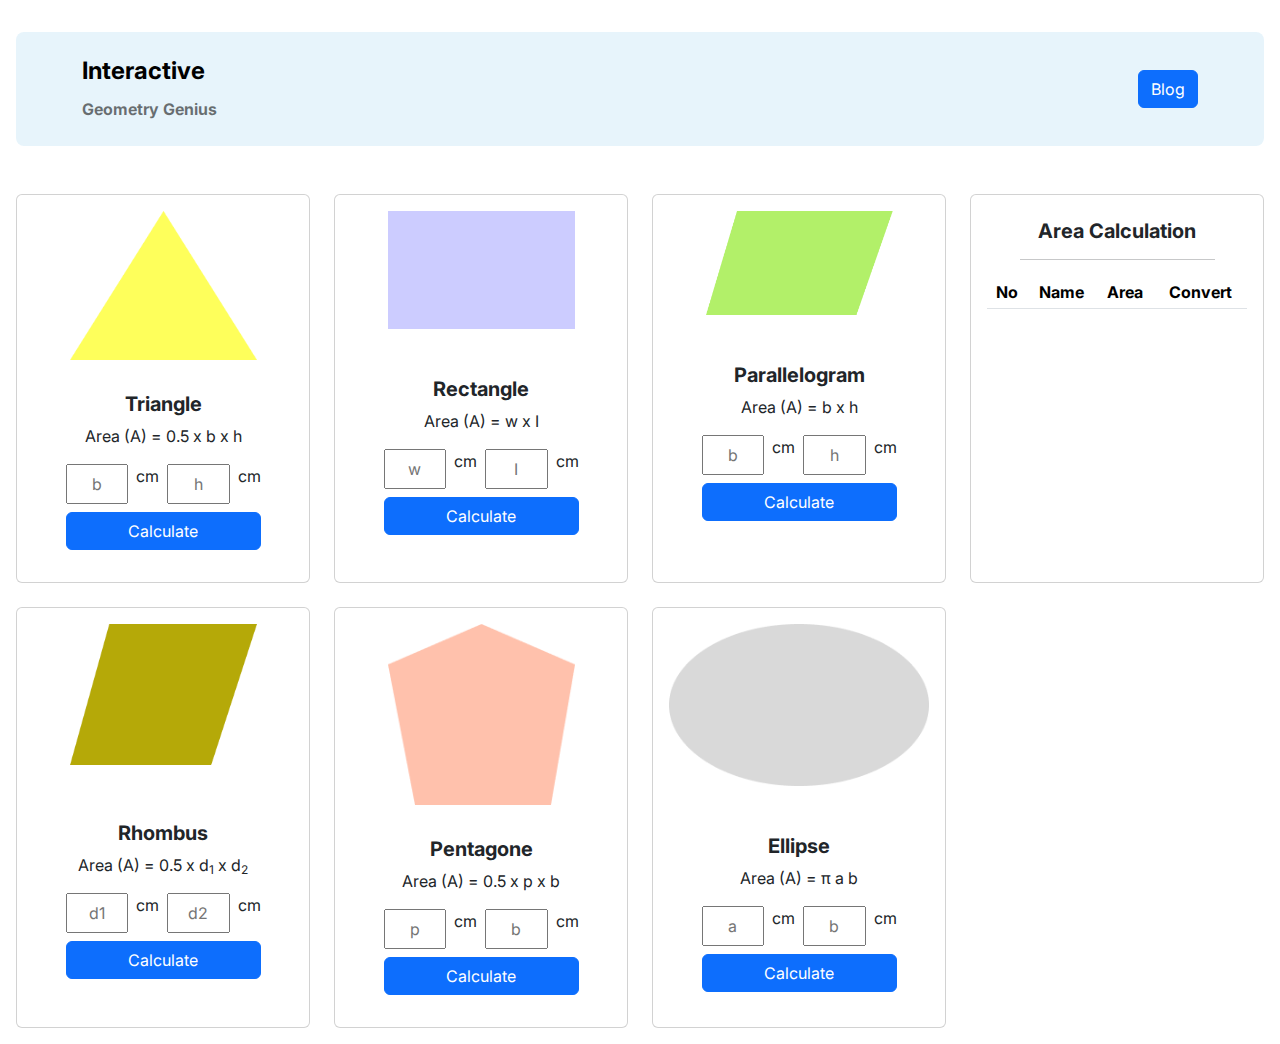
<file: index.html>
<!doctype html>
<html lang="en">

<head>
    <meta charset="utf-8">
    <meta name="viewport" content="width=device-width, initial-scale=1">
    <title>Geometry Genius</title>
    <link href="https://cdn.jsdelivr.net/npm/bootstrap@5.3.0-alpha1/dist/css/bootstrap.min.css" rel="stylesheet">
    <link rel="stylesheet" href="style.css">
</head>

<body class="p-3 mt-3 container-fluid">
    <nav class="navbar navbar-expand-lg rounded-3 navbg p-3 ">
        <div class="container">
            <a class="navbar-brand fw-bold fs-4" href="#">Interactive <br> <span class="fs-6 geogen">Geometry Genius</span>
            </a>
            <button class="navbar-toggler" type="button" data-bs-toggle="collapse"
                data-bs-target="#navbarSupportedContent" aria-controls="navbarSupportedContent" aria-expanded="false"
                aria-label="Toggle navigation">
                <span class="navbar-toggler-icon"></span>
            </button>
            <div class="collapse navbar-collapse" id="navbarSupportedContent">
                <ul class="navbar-nav me-auto mb-2 mb-lg-0">
                </ul>
                <input type="button" value="Blog" class="btn btn-primary" onclick="blog();">
            </div>
        </div>
    </nav>
    <!-- main section -->
    <section class="mt-5">
        <div class="row row-cols-1 row-cols-md-4 g-4">
            <!-- Triangle -->
            <div class="col-md-3" >
                <div onmouseover="triangleMouseOver()" onmouseout="triangleMouseOut()" class="card h-100" id="randomColor1">
                    <img src="./images/triangle.png" class="card-img-top w-75 mx-auto p-3" alt="...">
                    <div class="card-body text-center ">
                        <h5 class="card-title fw-bold" id="triangle">Triangle</h5>
                        <p>Area (A) = 0.5 x <span id="triangle-b">b</span> x <span id="triangle-h">h</span></p>
                        <p class="card-text">
                        <div class="d-flex w-75 mx-auto">
                            <input class="w-50 " type="text" name="" id="triangleInput-b" placeholder="b">
                            <p class="ms-2">cm</p>
                            <input class="w-50 ms-2 " type="text" name="" id="triangleInput-h" placeholder="h">
                            <p class="ms-2">cm</p>
                        </div>
                        <button type="submit" id="triangleBtn" class="btn btn-primary w-75 mt-2">Calculate</button>
                        </p>
                    </div>
                </div>
            </div>
            <!-- Rectangle -->
            <div class="col-md-3 ">
                <div onmouseover="rectangleMouseOver()" onmouseout="rectangleMouseOut()" class="card h-100" id="randomColor2">
                    <img src="./images/rectangle.png" class="card-img-top w-75 mx-auto p-3" alt="...">
                    <div class="card-body mt-3 text-center">
                        <h5 class="card-title fw-bold" id="rectangle">Rectangle</h5>
                        <p> Area (A) = <span id="rectangle-w">w</span>  x <span id="rectangle-l">I</span></p>
                        <p class="card-text">
                        <div class="d-flex w-75 mx-auto">
                            <input class="w-50" type="text" name="" id="rectangleInput-w" placeholder="w">
                            <p class="ms-2">cm</p>
                            <input class="w-50 ms-2" type="text" name="" id="rectangleInput-l" placeholder="I">
                            <p class="ms-2">cm</p>
                        </div>
                        <button type="submit" id="rectangleBtn" class="btn btn-primary w-75 mt-2">Calculate</button>
                        </p>
                    </div>
                </div>
            </div>
            <!-- Parallelogram -->
            <div class="col-md-3">
                <div onmouseover="parallelogramMouseOver()" onmouseout="parallelogramMouseOut()" class="card h-100" id="randomColor3">
                    <img src="./images/parallelogram.png" class="card-img-top w-75 mx-auto p-3" alt="...">
                    <div class="card-body mt-3 text-center">
                        <h5 class="card-title fw-bold" id="parallelogram">Parallelogram</h5>
                        <p>Area (A) = <span id="parallelogram-b">b</span> x <span id="parallelogram-h">h</span></p>
                        <p class="card-text">
                        <div class="d-flex w-75 mx-auto">
                            <input class="w-50" type="text" name="" id="parallelogramInput-b" placeholder="b">
                            <p class="ms-2">cm</p>
                            <input class="w-50 ms-2" type="text" name="" id="parallelogramInput-h" placeholder="h">
                            <p class="ms-2">cm</p>
                        </div>
                        <button type="submit" id="parallelogramBtn" class="btn btn-primary w-75 mt-2">Calculate</button>
                        </p>
                    </div>
                </div>
            </div>
            <!-- Area Calculation -->
            <div class="col-md-3">
                <div class="card h-100">
                    <div class="card-body text-center">
                        <h5 class="card-title fw-bold mt-2">Area Calculation</h5>
                        <hr class="w-75 mx-auto">
                        <p class="card-text"></p>
                        <div>
                            <table class="table table-sm ">
                                <thead>
                                    <tr>
                                        <th scope="col">No</th>
                                        <th scope="col">Name</th>
                                        <th scope="col">Area</th>
                                        <th scope="col">Convert</th>
                                    </tr>
                                </thead>
                                <tbody id="table-container">
                                    <!-- <tr>
                                    <td>No</td>
                                    <td>Name</td>
                                    <td>Area</td>
                                    <td>Button</td>
                                </tr> -->
                                </tbody>
                            </table>
                        </div>
                    </div>
                </div>
            </div>
            <!-- Rhombus -->
            <div class="col">
                <div onmouseover="rhombusMouseOver()" onmouseout="rhombusMouseOut()" class="card h-100" id="randomColor4">
                    <img src="./images/rhombus.png" class="card-img-top w-75 mx-auto p-3" alt="...">
                    <div class="card-body mt-4 text-center">
                        <h5 class="card-title fw-bold" id="rhombus">Rhombus</h5>
                        <p> Area (A) = 0.5 x <span id="rhombus-d1">d<sub>1</sub></span> x <span id="rhombus-d2">d<sub>2</sub></span></p>
                        <p class="card-text">
                        <div class="d-flex w-75 mx-auto">
                            <input class="w-50" type="text" name="" id="rhombusInput-d1" placeholder="d1">
                            <p class="ms-2">cm</p>
                            <input class="w-50 ms-2" type="text" name="" id="rhombusInput-d2" placeholder="d2">
                            <p class="ms-2">cm</p>
                        </div>
                        <button type="submit" id="rhombusBtn" class="btn btn-primary w-75 mt-2">Calculate</button>
                        </p>
                    </div>
                </div>
            </div>
            <!-- Pentagone -->
            <div class="col">
                <div onmouseover="pentagoneMouseOver()" onmouseout="pentagoneMouseOut()" class="card h-100" id="randomColor5">
                    <img src="./images/pentagon.png" class="card-img-top w-75 mx-auto p-3" alt="...">
                    <div class="card-body  text-center">
                        <h5 class="card-title fw-bold" id="pentagone">Pentagone</h5>
                        <p> Area (A) = 0.5 x <span id="pentagone-p">p</span> x <span id="pentagone-b">b</span></p>
                        <p class="card-text">
                        <div class="d-flex w-75 mx-auto">
                            <input class="w-50" type="text" name="" id="pentagoneInput-p" placeholder="p">
                            <p class="ms-2">cm</p>
                            <input class="w-50 ms-2" type="text" name="" id="pentagoneInput-b" placeholder="b">
                            <p class="ms-2">cm</p>
                        </div>
                        <button type="submit" id="pentagoneBtn" class="btn btn-primary w-75 mt-2">Calculate</button>
                        </p>
                    </div>
                </div>
            </div>
            <!-- Ellipse -->
            <div class="col">
                <div onmouseover="ellipseMouseOver()" onmouseout="ellipseMouseOut()" class="card h-100" id="randomColor6">
                    <img src="./images/ellipse.png" class="card-img-top w-full mx-auto p-3 " alt="...">
                    <div class="card-body mt-3 text-center">
                        <h5 class="card-title fw-bold" id="ellipse">Ellipse</h5>
                        <p> Area (A) = π <span id="ellipse-a">a</span> <span id="ellipse-b">b</span> </p>
                        <p class="card-text">
                        <div class="d-flex w-75 mx-auto">
                            <input class="w-50" type="text" name="" id="ellipseInput-a" placeholder="a">
                            <p class="ms-2">cm</p>
                            <input class="w-50 ms-2" type="text" name="" id="ellipseInput-b" placeholder="b">
                            <p class="ms-2">cm</p>
                        </div>
                        <button type="submit" id="ellipseBtn" class="btn btn-primary w-75 mt-2">Calculate</button>
                        </p>
                    </div>
                </div>
            </div>
        </div>
    </section>

    <script src="https://cdn.jsdelivr.net/npm/bootstrap@5.3.0-alpha1/dist/js/bootstrap.bundle.min.js"></script>

    <script src="geometry.js"></script>
    <script src="randomColor.js"></script>
</body>

</html>
</file>
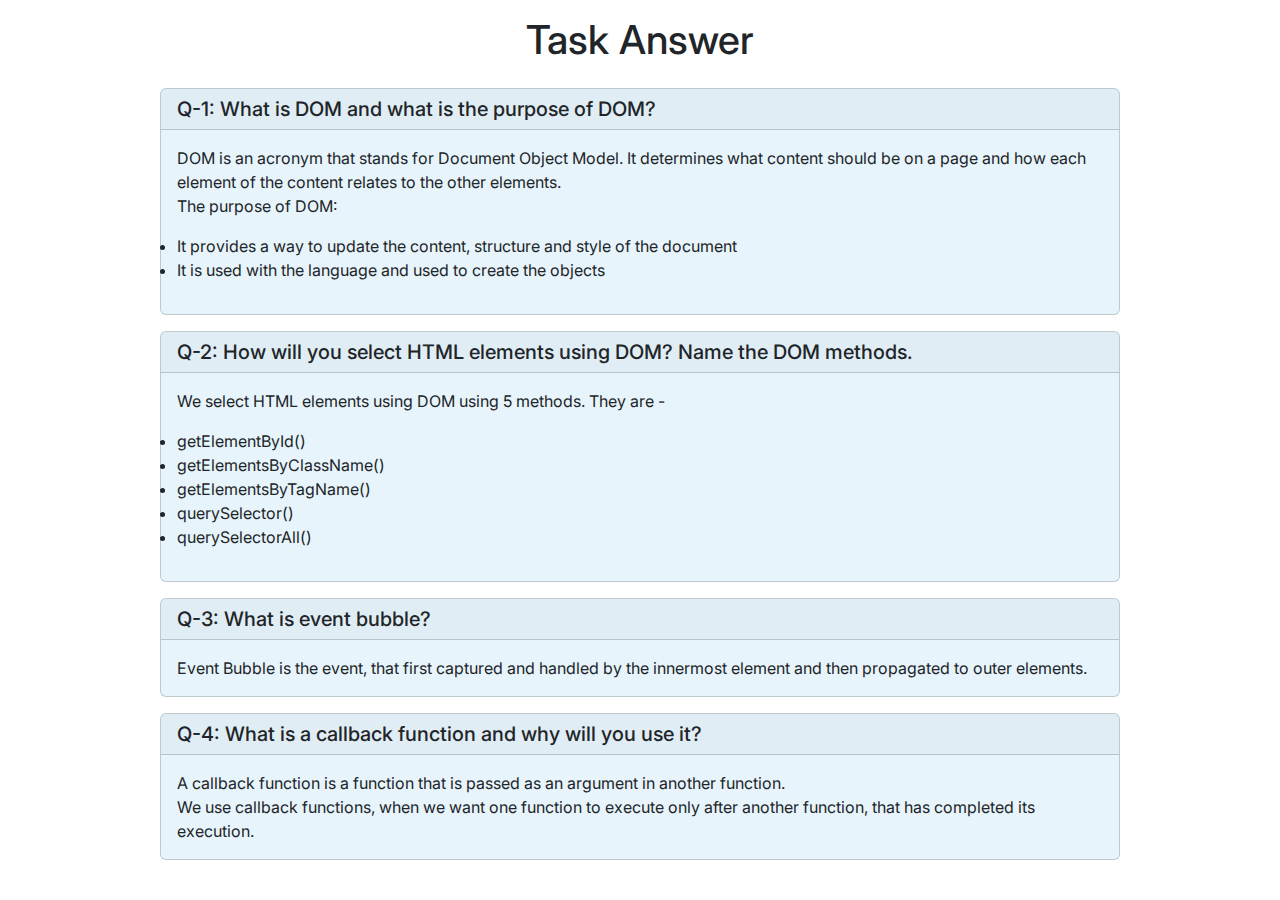
<file: blog.html>
<!doctype html>
<html lang="en">
<head>
    <meta charset="utf-8">
    <meta name="viewport" content="width=device-width, initial-scale=1">
    <title>Blog</title>
    <link href="https://cdn.jsdelivr.net/npm/bootstrap@5.3.0-alpha1/dist/css/bootstrap.min.css" rel="stylesheet">

    <link rel="stylesheet" href="style.css">
    <style>
        .card{
            background-color: rgba(16, 144, 216, 0.1);
        }
    </style>
</head>

<body>
    <h1 class="text-center p-3">Task Answer</h1>
    <div class="card w-75 mx-auto">
        <h5 class="card-header">Q-1: What is DOM and what is the purpose of DOM?</h5>
        <div class="card-body">
            <p class="card-text">DOM is an acronym that stands for Document Object Model. It determines what content should be on a page and how each element of the content relates to the other elements.
               <br> The purpose of DOM: 
               <li>
                It  provides a way to update the content, structure and style of the document
               </li>
               <li>It is used with the language and used to create the objects </li>
            </p>
        </div>
    </div>
    <div class="card w-75 mx-auto mt-3">
        <h5 class="card-header">Q-2: How will you select HTML elements using DOM? Name the DOM methods.</h5>
        <div class="card-body">
            <p class="card-text">We select HTML elements using DOM using 5 methods. They are - <br>
                <li>getElementById()</li>
                <li>getElementsByClassName()</li>
                <li>getElementsByTagName()</li>
                <li>querySelector()</li>
                <li>querySelectorAll()</li>
            </p>
        </div>
    </div>
    <div class="card w-75 mx-auto mt-3">
        <h5 class="card-header">Q-3: What is event bubble?</h5>
        <div class="card-body">
            <p class="card-text">Event Bubble is the event, that first captured and handled by the innermost element and then propagated to outer elements.</p>            
        </div>
    </div>
    <div class="card w-75 mx-auto mt-3">
        <h5 class="card-header">Q-4: What is a callback function and why will you use it?</h5>
        <div class="card-body">
            <p class="card-text">A callback function is a function that is passed as an argument in another function.
                <br>We use callback functions, when we want one function to execute only after another function, that has completed its execution.
            </p>
        </div>
    </div>

    <script src="https://cdn.jsdelivr.net/npm/bootstrap@5.3.0-alpha1/dist/js/bootstrap.bundle.min.js"></script>
</body>

</html>
</file>
<file: style.css>
@import url('https://fonts.googleapis.com/css2?family=Inter:wght@300&display=swap');

body{
    font-family: 'Inter', sans-serif;
}
.navbg{
    background-color:rgba(16, 144, 216, 0.1);
}

.geogen{
    color: rgba(17, 17, 17, 0.6);
}
input{
    text-align: center;
}
</file>
